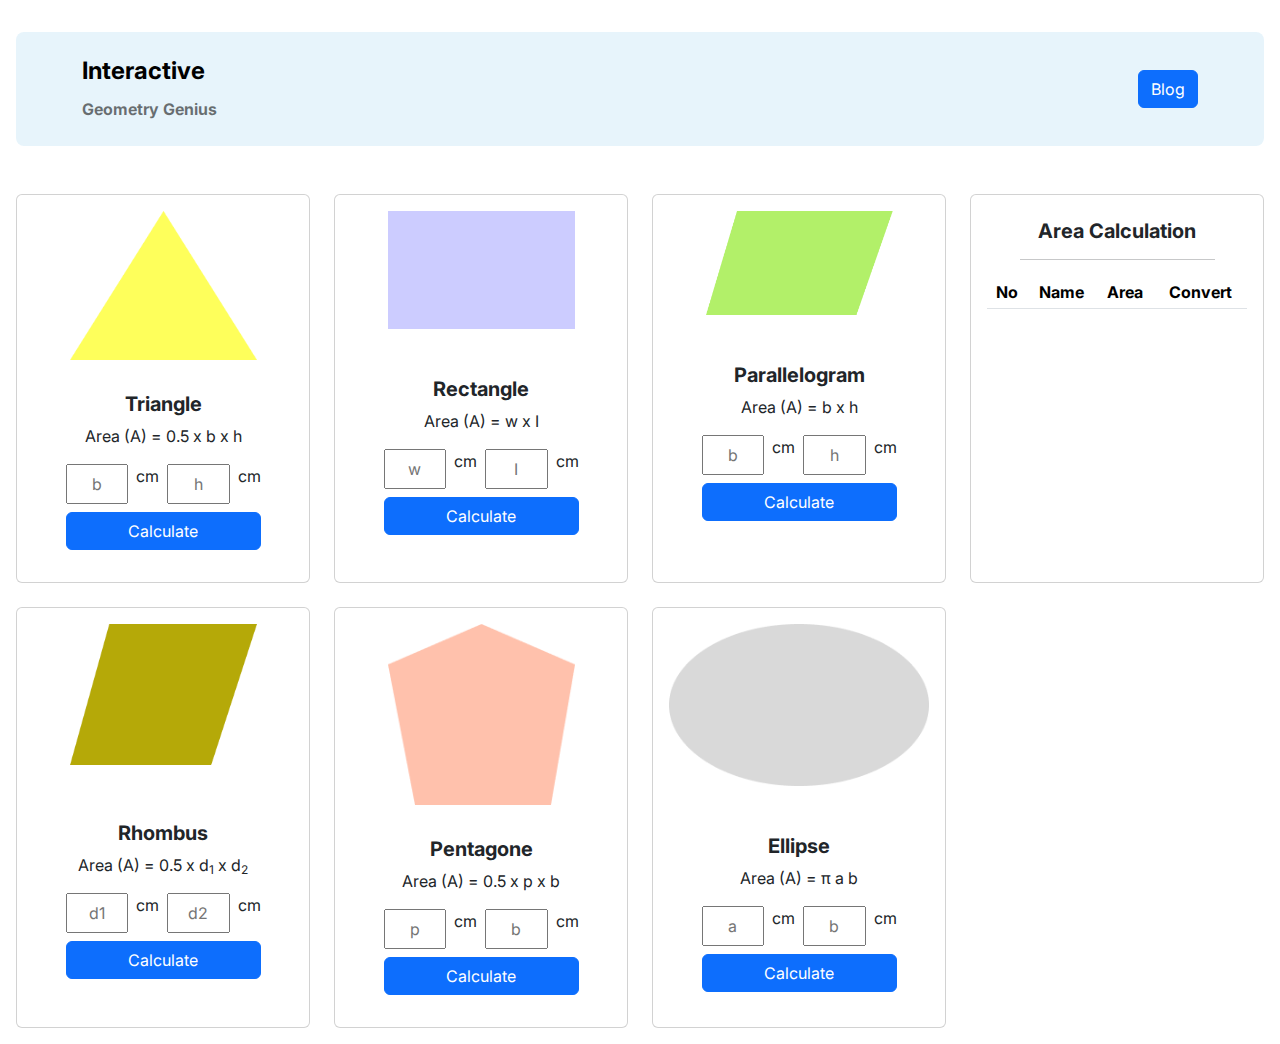
<file: index.html>
<!doctype html>
<html lang="en">

<head>
    <meta charset="utf-8">
    <meta name="viewport" content="width=device-width, initial-scale=1">
    <title>Geometry Genius</title>
    <link href="https://cdn.jsdelivr.net/npm/bootstrap@5.3.0-alpha1/dist/css/bootstrap.min.css" rel="stylesheet">
    <link rel="stylesheet" href="style.css">
</head>

<body class="p-3 mt-3 container-fluid">
    <nav class="navbar navbar-expand-lg rounded-3 navbg p-3 ">
        <div class="container">
            <a class="navbar-brand fw-bold fs-4" href="#">Interactive <br> <span class="fs-6 geogen">Geometry Genius</span>
            </a>
            <button class="navbar-toggler" type="button" data-bs-toggle="collapse"
                data-bs-target="#navbarSupportedContent" aria-controls="navbarSupportedContent" aria-expanded="false"
                aria-label="Toggle navigation">
                <span class="navbar-toggler-icon"></span>
            </button>
            <div class="collapse navbar-collapse" id="navbarSupportedContent">
                <ul class="navbar-nav me-auto mb-2 mb-lg-0">
                </ul>
                <input type="button" value="Blog" class="btn btn-primary" onclick="blog();">
            </div>
        </div>
    </nav>
    <!-- main section -->
    <section class="mt-5">
        <div class="row row-cols-1 row-cols-md-4 g-4">
            <!-- Triangle -->
            <div class="col-md-3" >
                <div onmouseover="triangleMouseOver()" onmouseout="triangleMouseOut()" class="card h-100" id="randomColor1">
                    <img src="./images/triangle.png" class="card-img-top w-75 mx-auto p-3" alt="...">
                    <div class="card-body text-center ">
                        <h5 class="card-title fw-bold" id="triangle">Triangle</h5>
                        <p>Area (A) = 0.5 x <span id="triangle-b">b</span> x <span id="triangle-h">h</span></p>
                        <p class="card-text">
                        <div class="d-flex w-75 mx-auto">
                            <input class="w-50 " type="text" name="" id="triangleInput-b" placeholder="b">
                            <p class="ms-2">cm</p>
                            <input class="w-50 ms-2 " type="text" name="" id="triangleInput-h" placeholder="h">
                            <p class="ms-2">cm</p>
                        </div>
                        <button type="submit" id="triangleBtn" class="btn btn-primary w-75 mt-2">Calculate</button>
                        </p>
                    </div>
                </div>
            </div>
            <!-- Rectangle -->
            <div class="col-md-3 ">
                <div onmouseover="rectangleMouseOver()" onmouseout="rectangleMouseOut()" class="card h-100" id="randomColor2">
                    <img src="./images/rectangle.png" class="card-img-top w-75 mx-auto p-3" alt="...">
                    <div class="card-body mt-3 text-center">
                        <h5 class="card-title fw-bold" id="rectangle">Rectangle</h5>
                        <p> Area (A) = <span id="rectangle-w">w</span>  x <span id="rectangle-l">I</span></p>
                        <p class="card-text">
                        <div class="d-flex w-75 mx-auto">
                            <input class="w-50" type="text" name="" id="rectangleInput-w" placeholder="w">
                            <p class="ms-2">cm</p>
                            <input class="w-50 ms-2" type="text" name="" id="rectangleInput-l" placeholder="I">
                            <p class="ms-2">cm</p>
                        </div>
                        <button type="submit" id="rectangleBtn" class="btn btn-primary w-75 mt-2">Calculate</button>
                        </p>
                    </div>
                </div>
            </div>
            <!-- Parallelogram -->
            <div class="col-md-3">
                <div onmouseover="parallelogramMouseOver()" onmouseout="parallelogramMouseOut()" class="card h-100" id="randomColor3">
                    <img src="./images/parallelogram.png" class="card-img-top w-75 mx-auto p-3" alt="...">
                    <div class="card-body mt-3 text-center">
                        <h5 class="card-title fw-bold" id="parallelogram">Parallelogram</h5>
                        <p>Area (A) = <span id="parallelogram-b">b</span> x <span id="parallelogram-h">h</span></p>
                        <p class="card-text">
                        <div class="d-flex w-75 mx-auto">
                            <input class="w-50" type="text" name="" id="parallelogramInput-b" placeholder="b">
                            <p class="ms-2">cm</p>
                            <input class="w-50 ms-2" type="text" name="" id="parallelogramInput-h" placeholder="h">
                            <p class="ms-2">cm</p>
                        </div>
                        <button type="submit" id="parallelogramBtn" class="btn btn-primary w-75 mt-2">Calculate</button>
                        </p>
                    </div>
                </div>
            </div>
            <!-- Area Calculation -->
            <div class="col-md-3">
                <div class="card h-100">
                    <div class="card-body text-center">
                        <h5 class="card-title fw-bold mt-2">Area Calculation</h5>
                        <hr class="w-75 mx-auto">
                        <p class="card-text"></p>
                        <div>
                            <table class="table table-sm ">
                                <thead>
                                    <tr>
                                        <th scope="col">No</th>
                                        <th scope="col">Name</th>
                                        <th scope="col">Area</th>
                                        <th scope="col">Convert</th>
                                    </tr>
                                </thead>
                                <tbody id="table-container">
                                    <!-- <tr>
                                    <td>No</td>
                                    <td>Name</td>
                                    <td>Area</td>
                                    <td>Button</td>
                                </tr> -->
                                </tbody>
                            </table>
                        </div>
                    </div>
                </div>
            </div>
            <!-- Rhombus -->
            <div class="col">
                <div onmouseover="rhombusMouseOver()" onmouseout="rhombusMouseOut()" class="card h-100" id="randomColor4">
                    <img src="./images/rhombus.png" class="card-img-top w-75 mx-auto p-3" alt="...">
                    <div class="card-body mt-4 text-center">
                        <h5 class="card-title fw-bold" id="rhombus">Rhombus</h5>
                        <p> Area (A) = 0.5 x <span id="rhombus-d1">d<sub>1</sub></span> x <span id="rhombus-d2">d<sub>2</sub></span></p>
                        <p class="card-text">
                        <div class="d-flex w-75 mx-auto">
                            <input class="w-50" type="text" name="" id="rhombusInput-d1" placeholder="d1">
                            <p class="ms-2">cm</p>
                            <input class="w-50 ms-2" type="text" name="" id="rhombusInput-d2" placeholder="d2">
                            <p class="ms-2">cm</p>
                        </div>
                        <button type="submit" id="rhombusBtn" class="btn btn-primary w-75 mt-2">Calculate</button>
                        </p>
                    </div>
                </div>
            </div>
            <!-- Pentagone -->
            <div class="col">
                <div onmouseover="pentagoneMouseOver()" onmouseout="pentagoneMouseOut()" class="card h-100" id="randomColor5">
                    <img src="./images/pentagon.png" class="card-img-top w-75 mx-auto p-3" alt="...">
                    <div class="card-body  text-center">
                        <h5 class="card-title fw-bold" id="pentagone">Pentagone</h5>
                        <p> Area (A) = 0.5 x <span id="pentagone-p">p</span> x <span id="pentagone-b">b</span></p>
                        <p class="card-text">
                        <div class="d-flex w-75 mx-auto">
                            <input class="w-50" type="text" name="" id="pentagoneInput-p" placeholder="p">
                            <p class="ms-2">cm</p>
                            <input class="w-50 ms-2" type="text" name="" id="pentagoneInput-b" placeholder="b">
                            <p class="ms-2">cm</p>
                        </div>
                        <button type="submit" id="pentagoneBtn" class="btn btn-primary w-75 mt-2">Calculate</button>
                        </p>
                    </div>
                </div>
            </div>
            <!-- Ellipse -->
            <div class="col">
                <div onmouseover="ellipseMouseOver()" onmouseout="ellipseMouseOut()" class="card h-100" id="randomColor6">
                    <img src="./images/ellipse.png" class="card-img-top w-full mx-auto p-3 " alt="...">
                    <div class="card-body mt-3 text-center">
                        <h5 class="card-title fw-bold" id="ellipse">Ellipse</h5>
                        <p> Area (A) = π <span id="ellipse-a">a</span> <span id="ellipse-b">b</span> </p>
                        <p class="card-text">
                        <div class="d-flex w-75 mx-auto">
                            <input class="w-50" type="text" name="" id="ellipseInput-a" placeholder="a">
                            <p class="ms-2">cm</p>
                            <input class="w-50 ms-2" type="text" name="" id="ellipseInput-b" placeholder="b">
                            <p class="ms-2">cm</p>
                        </div>
                        <button type="submit" id="ellipseBtn" class="btn btn-primary w-75 mt-2">Calculate</button>
                        </p>
                    </div>
                </div>
            </div>
        </div>
    </section>

    <script src="https://cdn.jsdelivr.net/npm/bootstrap@5.3.0-alpha1/dist/js/bootstrap.bundle.min.js"></script>

    <script src="geometry.js"></script>
    <script src="randomColor.js"></script>
</body>

</html>
</file>
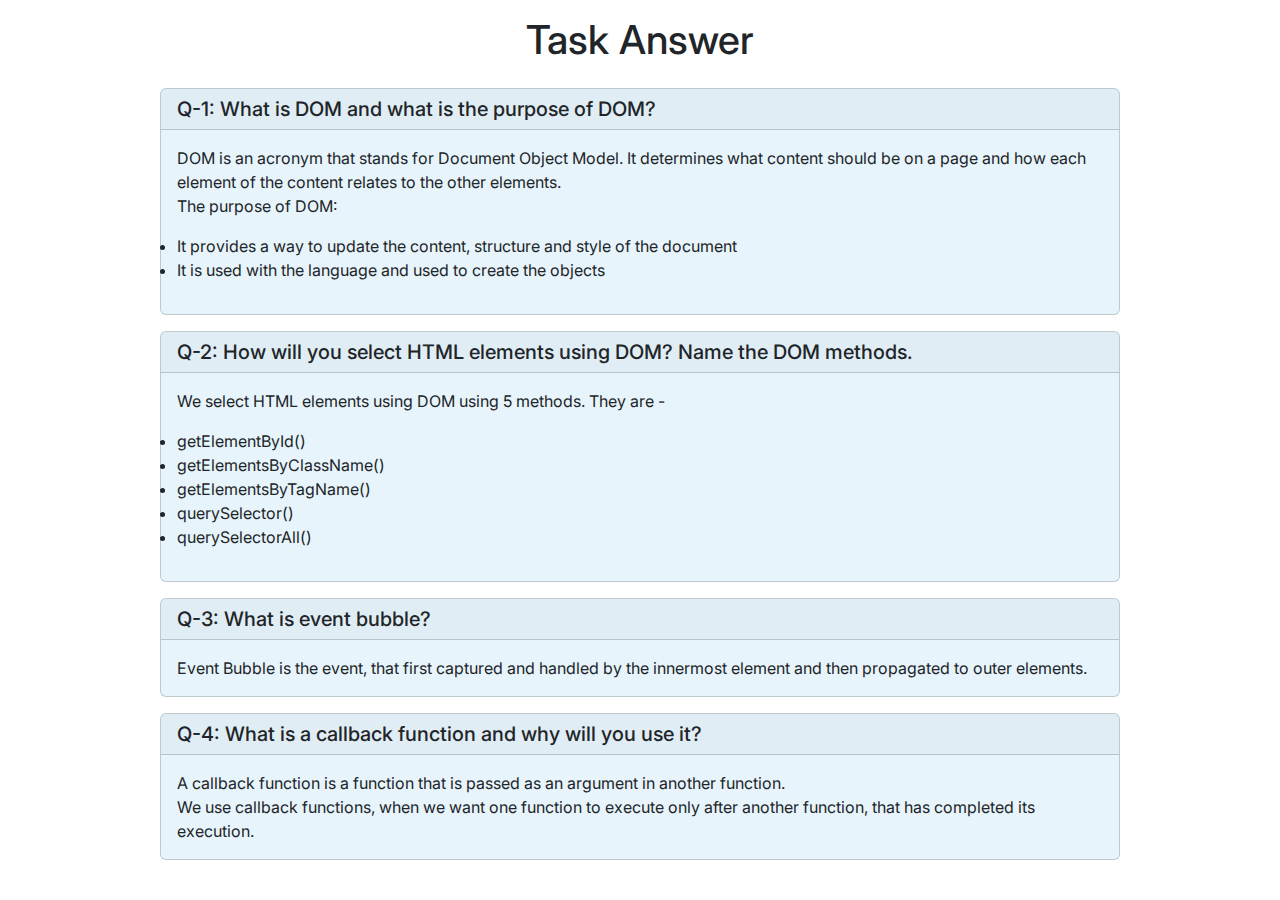
<file: blog.html>
<!doctype html>
<html lang="en">
<head>
    <meta charset="utf-8">
    <meta name="viewport" content="width=device-width, initial-scale=1">
    <title>Blog</title>
    <link href="https://cdn.jsdelivr.net/npm/bootstrap@5.3.0-alpha1/dist/css/bootstrap.min.css" rel="stylesheet">

    <link rel="stylesheet" href="style.css">
    <style>
        .card{
            background-color: rgba(16, 144, 216, 0.1);
        }
    </style>
</head>

<body>
    <h1 class="text-center p-3">Task Answer</h1>
    <div class="card w-75 mx-auto">
        <h5 class="card-header">Q-1: What is DOM and what is the purpose of DOM?</h5>
        <div class="card-body">
            <p class="card-text">DOM is an acronym that stands for Document Object Model. It determines what content should be on a page and how each element of the content relates to the other elements.
               <br> The purpose of DOM: 
               <li>
                It  provides a way to update the content, structure and style of the document
               </li>
               <li>It is used with the language and used to create the objects </li>
            </p>
        </div>
    </div>
    <div class="card w-75 mx-auto mt-3">
        <h5 class="card-header">Q-2: How will you select HTML elements using DOM? Name the DOM methods.</h5>
        <div class="card-body">
            <p class="card-text">We select HTML elements using DOM using 5 methods. They are - <br>
                <li>getElementById()</li>
                <li>getElementsByClassName()</li>
                <li>getElementsByTagName()</li>
                <li>querySelector()</li>
                <li>querySelectorAll()</li>
            </p>
        </div>
    </div>
    <div class="card w-75 mx-auto mt-3">
        <h5 class="card-header">Q-3: What is event bubble?</h5>
        <div class="card-body">
            <p class="card-text">Event Bubble is the event, that first captured and handled by the innermost element and then propagated to outer elements.</p>            
        </div>
    </div>
    <div class="card w-75 mx-auto mt-3">
        <h5 class="card-header">Q-4: What is a callback function and why will you use it?</h5>
        <div class="card-body">
            <p class="card-text">A callback function is a function that is passed as an argument in another function.
                <br>We use callback functions, when we want one function to execute only after another function, that has completed its execution.
            </p>
        </div>
    </div>

    <script src="https://cdn.jsdelivr.net/npm/bootstrap@5.3.0-alpha1/dist/js/bootstrap.bundle.min.js"></script>
</body>

</html>
</file>
<file: style.css>
@import url('https://fonts.googleapis.com/css2?family=Inter:wght@300&display=swap');

body{
    font-family: 'Inter', sans-serif;
}
.navbg{
    background-color:rgba(16, 144, 216, 0.1);
}

.geogen{
    color: rgba(17, 17, 17, 0.6);
}
input{
    text-align: center;
}
</file>
